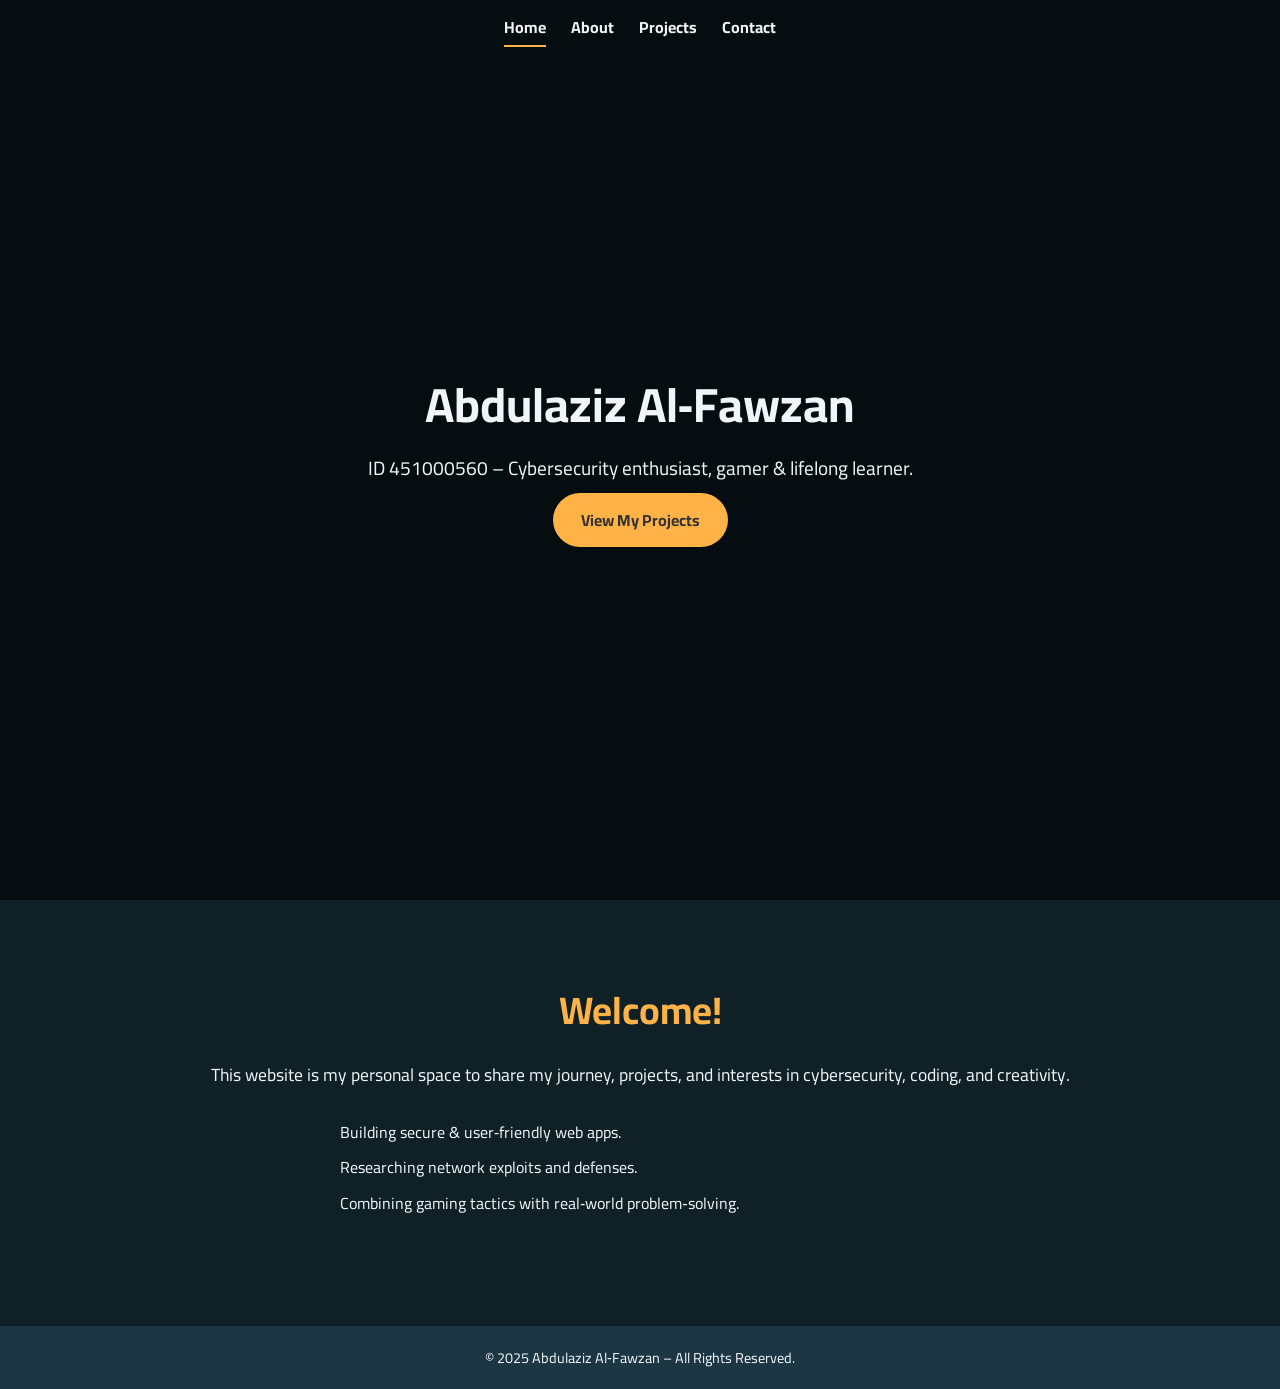
<file: index.html>
<!DOCTYPE html>
<html lang="en">
<head>
<meta charset="UTF-8">
<meta name="viewport" content="width=device-width,initial-scale=1.0">
<title>Abdulaziz Al‑Fawzan | Cybersecurity Student</title>
<link rel="stylesheet" href="style.css">
<link href="https://fonts.googleapis.com/css2?family=Cairo:wght@300;700&display=swap" rel="stylesheet">
</head>
<body>

<header class="hero">
    <div class="overlay"></div>
    <div class="hero-content">
        <h1>Abdulaziz Al‑Fawzan</h1>
        <p>ID 451000560 – Cybersecurity enthusiast, gamer & lifelong learner.</p>
        <a href="projects.html" class="btn">View My Projects</a>
    </div>
</header>

<nav class="main-nav">
    <ul>
        <li><a href="index.html" class="active">Home</a></li>
        <li><a href="about.html">About</a></li>
        <li><a href="projects.html">Projects</a></li>
        <li><a href="contact.html">Contact</a></li>
    </ul>
</nav>

<main class="intro-section">
    <h2>Welcome!</h2>
    <p>This website is my personal space to share my journey, projects, and interests in cybersecurity, coding, and creativity.</p>
    <ul class="highlights-list">
        <li>Building secure & user‑friendly web apps.</li>
        <li>Researching network exploits and defenses.</li>
        <li>Combining gaming tactics with real‑world problem‑solving.</li>
    </ul>
</main>

<footer class="footer">
    <p>© 2025 Abdulaziz Al‑Fawzan – All Rights Reserved.</p>
</footer>

<script src="script.js"></script>
</body>
</html>
</file>
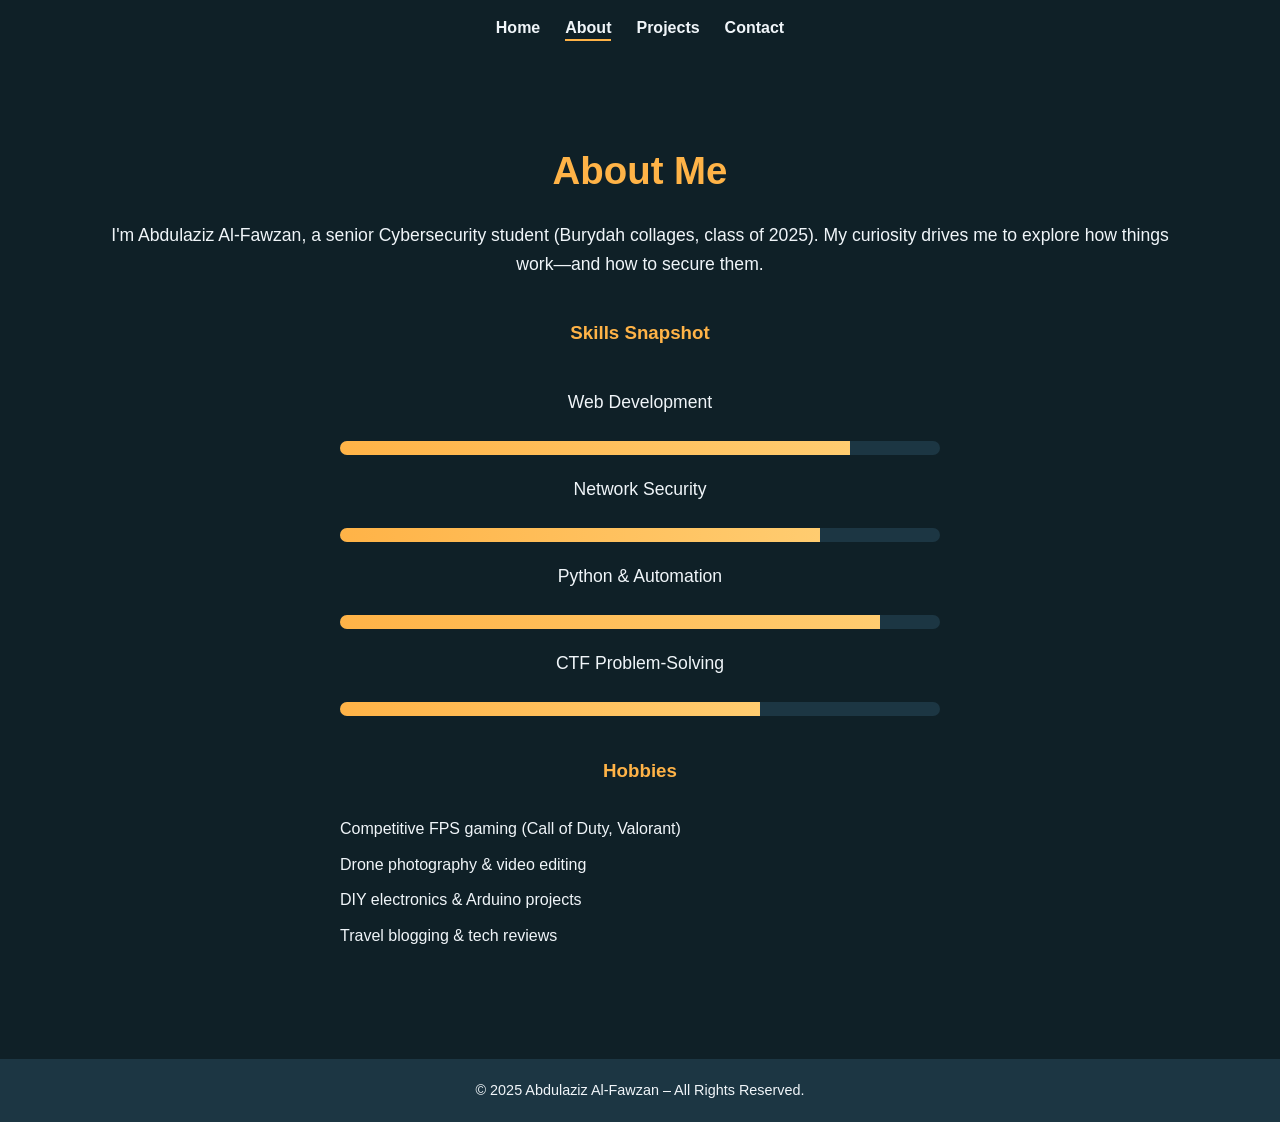
<file: about.html>
<!DOCTYPE html>
<html lang="en">
<head>
<meta charset="UTF-8">
<meta name="viewport" content="width=device-width,initial-scale=1.0">
<title>About Me | Abdulaziz Al‑Fawzan</title>
<link rel="stylesheet" href="style.css">
</head>
<body>
<nav class="main-nav">
    <ul>
        <li><a href="index.html">Home</a></li>
        <li><a href="about.html" class="active">About</a></li>
        <li><a href="projects.html">Projects</a></li>
        <li><a href="contact.html">Contact</a></li>
    </ul>
</nav>

<section class="intro-section" style="padding-top:140px;">
    <h2>About Me</h2>
    <p>I'm Abdulaziz Al‑Fawzan, a senior Cybersecurity student (Burydah collages, class of 2025). My curiosity drives me to explore how things work—and how to secure them.</p>
    <h3 style="color:#ffb347;margin-top:40px;">Skills Snapshot</h3>
    <div class="skills">
        <div>
            <p>Web Development</p>
            <div class="skill-bar"><span style="width:85%;"></span></div>
        </div>
        <div>
            <p>Network Security</p>
            <div class="skill-bar"><span style="width:80%;"></span></div>
        </div>
        <div>
            <p>Python & Automation</p>
            <div class="skill-bar"><span style="width:90%;"></span></div>
        </div>
        <div>
            <p>CTF Problem‑Solving</p>
            <div class="skill-bar"><span style="width:70%;"></span></div>
        </div>
    </div>

    <h3 style="color:#ffb347;margin-top:40px;">Hobbies</h3>
    <ul class="hobbies-list">
        <li>Competitive FPS gaming (Call of Duty, Valorant)</li>
        <li>Drone photography & video editing</li>
        <li>DIY electronics & Arduino projects</li>
        <li>Travel blogging & tech reviews</li>
    </ul>
</section>

<footer class="footer">
    <p>© 2025 Abdulaziz Al‑Fawzan – All Rights Reserved.</p>
</footer>

<script src="script.js"></script>
</body>
</html>
</file>
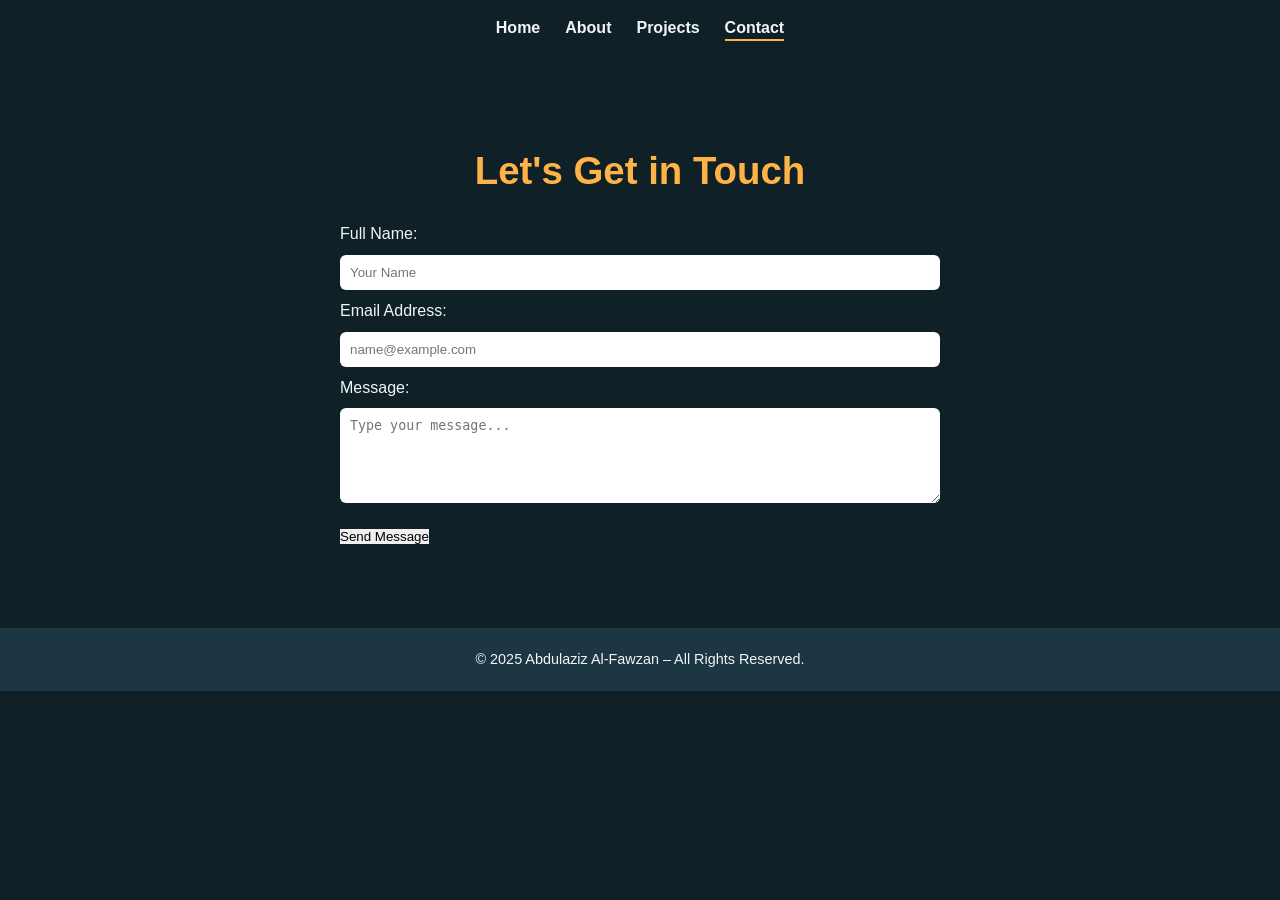
<file: contact.html>
<!DOCTYPE html>
<html lang="en">
<head>
<meta charset="UTF-8">
<meta name="viewport" content="width=device-width,initial-scale=1.0">
<title>Contact | Abdulaziz Al‑Fawzan</title>
<link rel="stylesheet" href="style.css">
</head>
<body>
<nav class="main-nav">
    <ul>
        <li><a href="index.html">Home</a></li>
        <li><a href="about.html">About</a></li>
        <li><a href="projects.html">Projects</a></li>
        <li><a href="contact.html" class="active">Contact</a></li>
    </ul>
</nav>

<section class="intro-section" style="padding-top:140px;">
    <h2>Let's Get in Touch</h2>
    <form class="contact-form" action="#" method="post" style="max-width:600px;margin:auto;text-align:left;">
        <label>Full Name:</label>
        <input type="text" placeholder="Your Name" style="width:100%;padding:10px;margin:8px 0;border:none;border-radius:6px;">
        <label>Email Address:</label>
        <input type="email" placeholder="name@example.com" style="width:100%;padding:10px;margin:8px 0;border:none;border-radius:6px;">
        <label>Message:</label>
        <textarea rows="5" placeholder="Type your message..." style="width:100%;padding:10px;margin:8px 0;border:none;border-radius:6px;"></textarea>
        <button type="submit" class="btn" style="border:none;margin-top:10px;">Send Message</button>
    </form>
</section>

<footer class="footer">
    <p>© 2025 Abdulaziz Al‑Fawzan – All Rights Reserved.</p>
</footer>

<script src="script.js"></script>
</body>
</html>
</file>
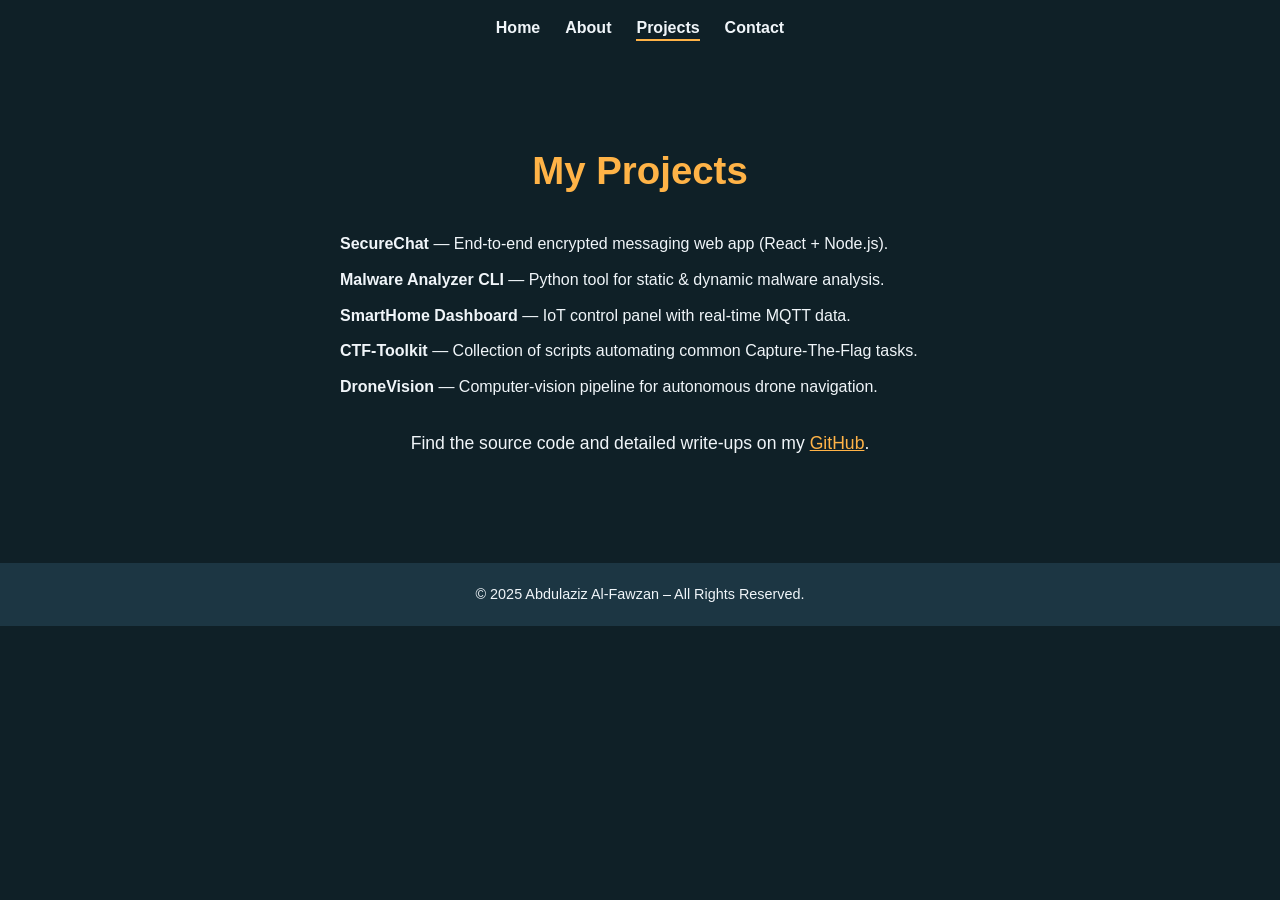
<file: projects.html>
<!DOCTYPE html>
<html lang="en">
<head>
<meta charset="UTF-8">
<meta name="viewport" content="width=device-width,initial-scale=1.0">
<title>Projects | Abdulaziz Al‑Fawzan</title>
<link rel="stylesheet" href="style.css">
</head>
<body>
<nav class="main-nav">
    <ul>
        <li><a href="index.html">Home</a></li>
        <li><a href="about.html">About</a></li>
        <li><a href="projects.html" class="active">Projects</a></li>
        <li><a href="contact.html">Contact</a></li>
    </ul>
</nav>

<section class="intro-section" style="padding-top:140px;">
    <h2>My Projects</h2>
    <ul class="projects-list">
        <li><strong>SecureChat </strong>— End‑to‑end encrypted messaging web app (React + Node.js).</li>
        <li><strong>Malware Analyzer CLI </strong>— Python tool for static & dynamic malware analysis.</li>
        <li><strong>SmartHome Dashboard </strong>— IoT control panel with real‑time MQTT data.</li>
        <li><strong>CTF‑Toolkit </strong>— Collection of scripts automating common Capture‑The‑Flag tasks.</li>
        <li><strong>DroneVision </strong>— Computer‑vision pipeline for autonomous drone navigation.</li>
    </ul>
    <p>Find the source code and detailed write‑ups on my <a href="#" style="color:#ffb347;">GitHub</a>.</p>
</section>

<footer class="footer">
    <p>© 2025 Abdulaziz Al‑Fawzan – All Rights Reserved.</p>
</footer>

<script src="script.js"></script>
</body>
</html>
</file>
<file: style.css>
/* Core Reset */
* { margin: 0; padding: 0; box-sizing: border-box; }

body {
    font-family: 'Cairo', sans-serif;
    line-height: 1.6;
    color: #f0f5f9;
    background: #0f2027;
    overflow-x: hidden;
}

/* Hero Section */
.hero {
    position: relative;
    height: 100vh;
    background: url('https://source.unsplash.com/1920x1080/?cybersecurity') center/cover no-repeat;
    display: flex;
    align-items: center;
    justify-content: center;
    text-align: center;
}

.hero .overlay {
    position: absolute;
    inset: 0;
    background: rgba(0,0,0,0.6);
}

.hero-content { z-index: 1; }
.hero-content h1 { font-size: 3rem; margin-bottom: 10px; }
.hero-content p { font-size: 1.2rem; max-width: 650px; margin: 0 auto 25px; }
.hero-content .btn {
    background: #ffb347;
    color: #333;
    padding: 12px 28px;
    border-radius: 30px;
    font-weight: 700;
    text-decoration: none;
    transition: transform .3s, background .3s;
}
.hero-content .btn:hover { transform: scale(1.05); background: #ffcc70; }

/* Navigation */
.main-nav {
    position: fixed;
    width: 100%;
    top: 0;
    left: 0;
    display: flex;
    justify-content: center;
    background: transparent;
    padding: 15px 0;
    transition: background .4s;
    z-index: 999;
}
.main-nav.scrolled { background: rgba(15,32,39,0.9); backdrop-filter: blur(6px); }

.main-nav ul { display: flex; list-style: none; gap: 25px; }
.main-nav a {
    color: #f0f5f9;
    text-decoration: none;
    font-weight: bold;
    position: relative;
    padding-bottom: 5px;
}
.main-nav a::after {
    content: '';
    position: absolute;
    width: 0;
    height: 2px;
    left: 0;
    bottom: 0;
    background: #ffb347;
    transition: width .3s;
}
.main-nav a:hover::after,
.main-nav a.active::after { width: 100%; }

/* Sections */
.intro-section {
    padding: 80px 20px;
    max-width: 1100px;
    margin: auto;
    text-align: center;
}
.intro-section h2 { font-size: 2.4rem; color: #ffb347; margin-bottom: 20px; }
.intro-section p { font-size: 1.1rem; margin-bottom: 25px; }

.highlights-list,
.projects-list,
.hobbies-list {
    list-style: none;
    margin: 30px auto;
    max-width: 600px;
    text-align: left;
}
.highlights-list li,
.projects-list li,
.hobbies-list li { margin-bottom: 10px; }

/* Skills */
.skills { display: grid; gap: 20px; max-width: 600px; margin: 40px auto; }
.skill-bar {
    background: #1c3643;
    border-radius: 30px;
    overflow: hidden;
    position: relative;
}
.skill-bar span {
    display: block;
    height: 14px;
    background: linear-gradient(90deg, #ffb347, #ffcc70);
}

/* Footer */
.footer {
    background: #1c3643;
    text-align: center;
    padding: 20px 0;
    font-size: 0.9rem;
}
</file>
